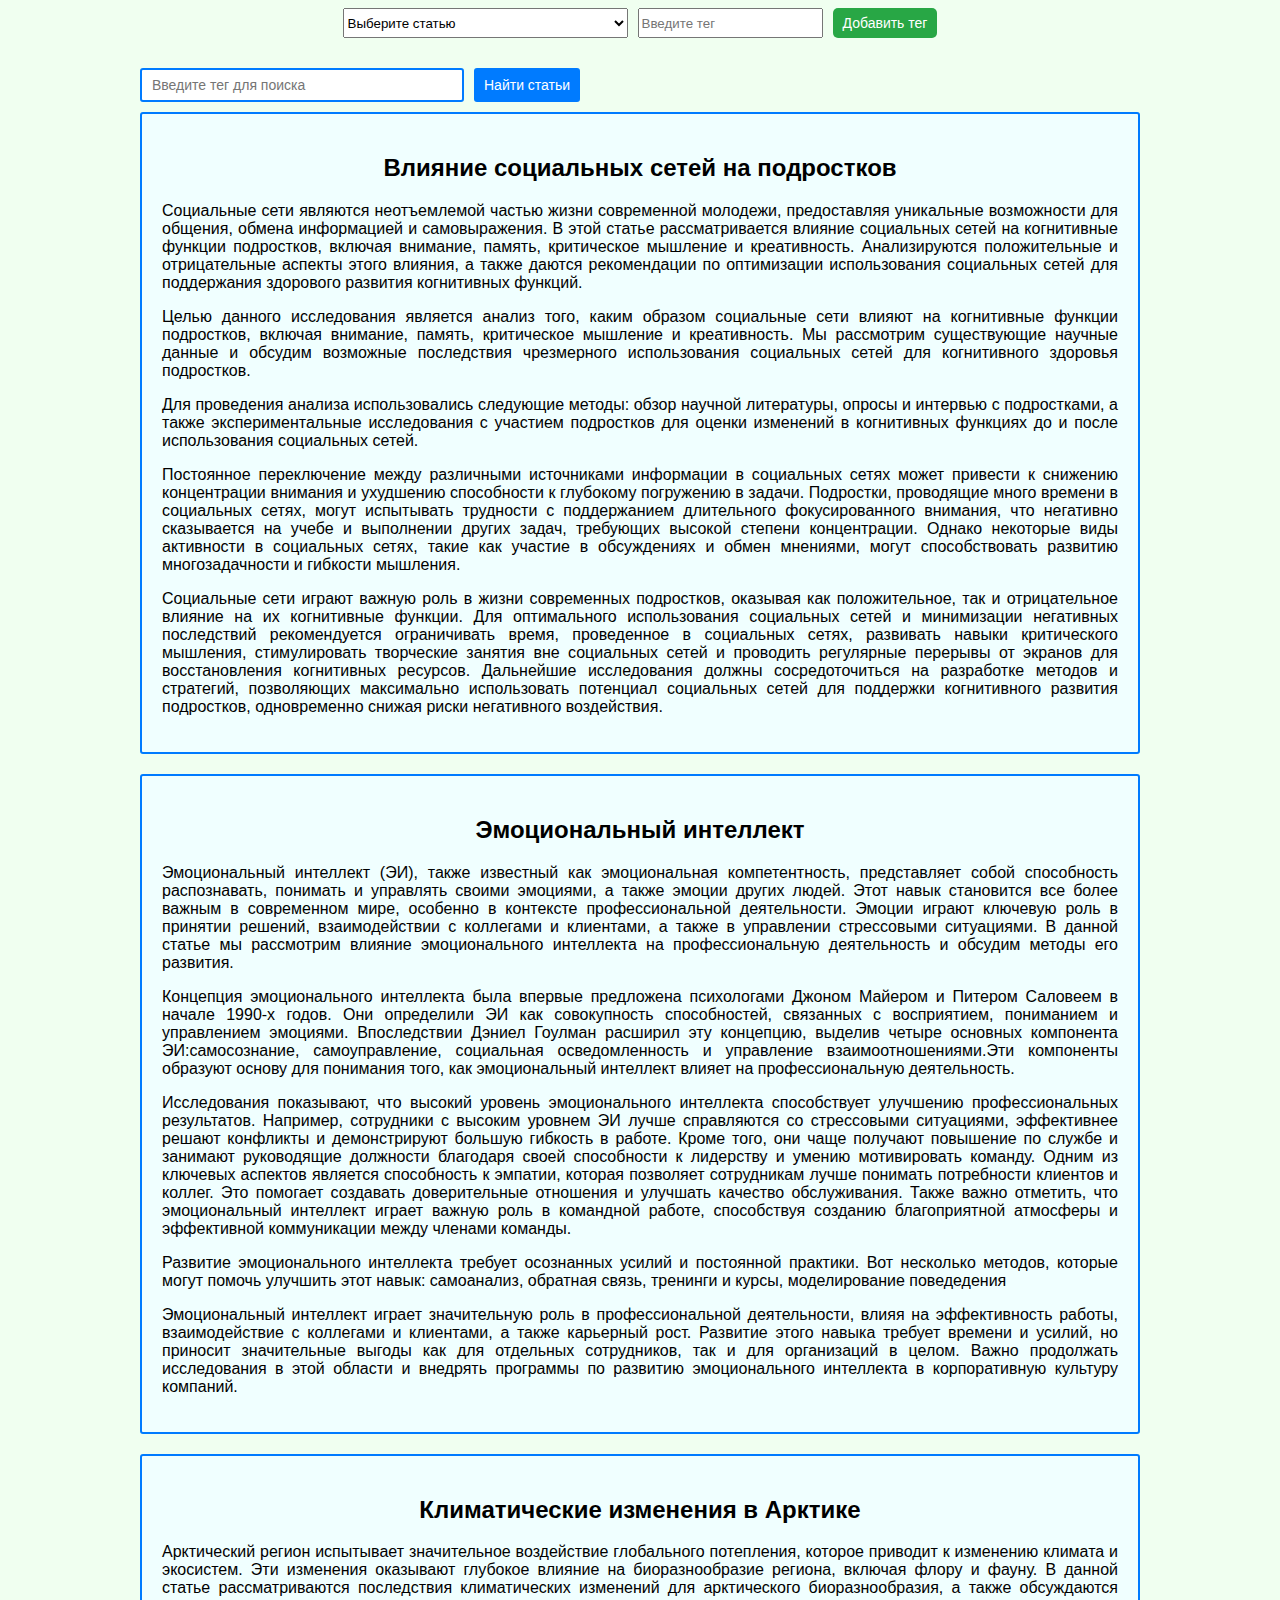
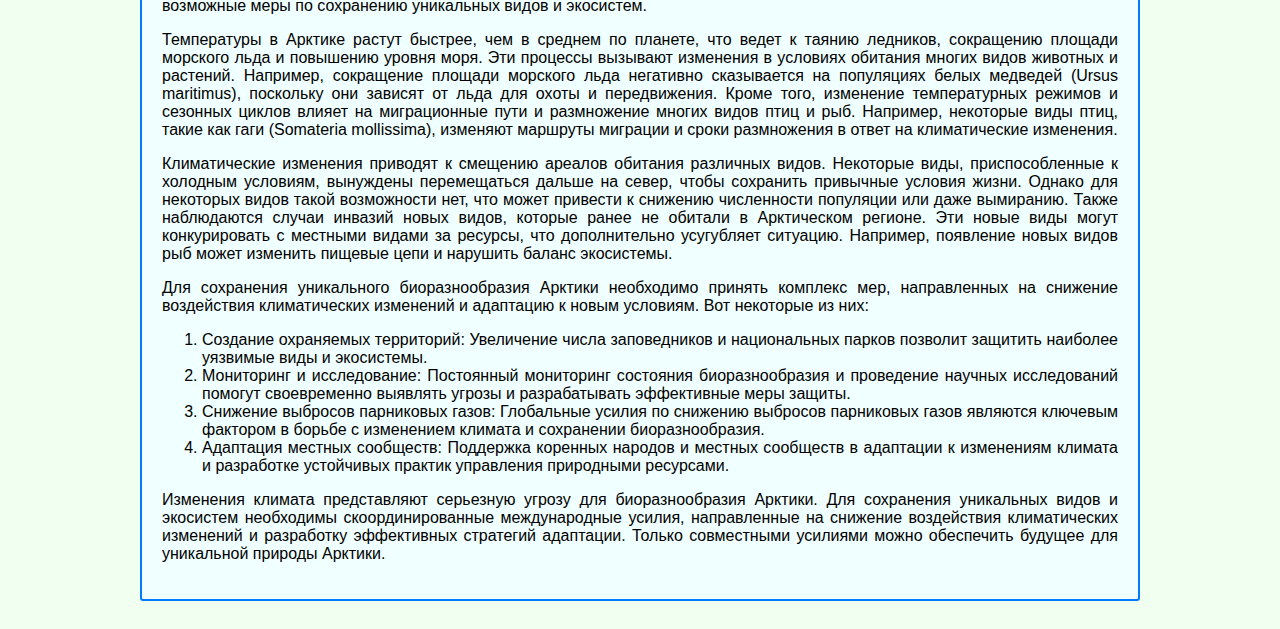
<file: 5_3/index.html>
<!DOCTYPE html>
<html lang="ru">
<head>
    <meta charset="UTF-8">
    <meta name="viewport" content="width=device-width, initial-scale=1.0">
    <title>Система тегов</title>
    <link rel="stylesheet" href="style.css">
    <link rel="icon" href="favicon.ico" type="image/x-icon">
</head>
<body>
    <div class="container">
         <div class="tag-system">
            <select id="articleSelect">
                <option value="">Выберите статью</option>
                <option value="article1">Влияние социальных сетей на подростков</option>
                <option value="article2">Эмоциональный интеллект</option>
                <option value="article3">Климатические изменения в Арктике</option>
            </select>
            <input type="text" id="tagInput" placeholder="Введите тег" />
            <button id="addTagButton">Добавить тег</button>
        </div>
        <div class="tag-search">
        	<input type="text" id="searchTagInput" placeholder="Введите тег для поиска" />
    		<button id="searchTagButton">Найти статьи</button>
	</div>
        <div class="articles">
            <div class="article" id="article1">
                <h2>Влияние социальных сетей на подростков</h2>
                <p>Социальные сети являются неотъемлемой частью жизни современной молодежи, предоставляя уникальные возможности для общения, обмена информацией и самовыражения. В этой статье рассматривается влияние социальных сетей на когнитивные функции подростков, включая внимание, память, критическое мышление и креативность. Анализируются положительные и отрицательные аспекты этого влияния, а также даются рекомендации по оптимизации использования социальных сетей для поддержания здорового развития когнитивных функций.</p>
                <p>Целью данного исследования является анализ того, каким образом социальные сети влияют на когнитивные функции подростков, включая внимание, память, критическое мышление и креативность. Мы рассмотрим существующие научные данные и обсудим возможные последствия чрезмерного использования социальных сетей для когнитивного здоровья подростков.</p>
                <p>Для проведения анализа использовались следующие методы: обзор научной литературы, опросы и интервью с подростками, а также экспериментальные исследования с участием подростков для оценки изменений в когнитивных функциях до и после использования социальных сетей.</p>
                <p>Постоянное переключение между различными источниками информации в социальных сетях может привести к снижению концентрации внимания и ухудшению способности к глубокому погружению в задачи. Подростки, проводящие много времени в социальных сетях, могут испытывать трудности с поддержанием длительного фокусированного внимания, что негативно сказывается на учебе и выполнении других задач, требующих высокой степени концентрации. Однако некоторые виды активности в социальных сетях, такие как участие в обсуждениях и обмен мнениями, могут способствовать развитию многозадачности и гибкости мышления.</p>
                <p>Социальные сети играют важную роль в жизни современных подростков, оказывая как положительное, так и отрицательное влияние на их когнитивные функции. Для оптимального использования социальных сетей и минимизации негативных последствий рекомендуется ограничивать время, проведенное в социальных сетях, развивать навыки критического мышления, стимулировать творческие занятия вне социальных сетей и проводить регулярные перерывы от экранов для восстановления когнитивных ресурсов. Дальнейшие исследования должны сосредоточиться на разработке методов и стратегий, позволяющих максимально использовать потенциал социальных сетей для поддержки когнитивного развития подростков, одновременно снижая риски негативного воздействия.</p>
                <div class="tags"></div>
            </div>

            <div class="article" id="article2">
                <h2>Эмоциональный интеллект</h2>
                <p>Эмоциональный интеллект (ЭИ), также известный как эмоциональная компетентность, представляет собой способность распознавать, понимать и управлять своими эмоциями, а также эмоции других людей. Этот навык становится все более важным в современном мире, особенно в контексте профессиональной деятельности. Эмоции играют ключевую роль в принятии решений, взаимодействии с коллегами и клиентами, а также в управлении стрессовыми ситуациями. В данной статье мы рассмотрим влияние эмоционального интеллекта на профессиональную деятельность и обсудим методы его развития.</p>
                <p>Концепция эмоционального интеллекта была впервые предложена психологами Джоном Майером и Питером Саловеем в начале 1990-х годов. Они определили ЭИ как совокупность способностей, связанных с восприятием, пониманием и управлением эмоциями. Впоследствии Дэниел Гоулман расширил эту концепцию, выделив четыре основных компонента ЭИ:самосознание, самоуправление, социальная осведомленность и управление взаимоотношениями.Эти компоненты образуют основу для понимания того, как эмоциональный интеллект влияет на профессиональную деятельность.</p>
                <p>Исследования показывают, что высокий уровень эмоционального интеллекта способствует улучшению профессиональных результатов. Например, сотрудники с высоким уровнем ЭИ лучше справляются со стрессовыми ситуациями, эффективнее решают конфликты и демонстрируют большую гибкость в работе. Кроме того, они чаще получают повышение по службе и занимают руководящие должности благодаря своей способности к лидерству и умению мотивировать команду. Одним из ключевых аспектов является способность к эмпатии, которая позволяет сотрудникам лучше понимать потребности клиентов и коллег. Это помогает создавать доверительные отношения и улучшать качество обслуживания. Также важно отметить, что эмоциональный интеллект играет важную роль в командной работе, способствуя созданию благоприятной атмосферы и эффективной коммуникации между членами команды.</p>
                <p>Развитие эмоционального интеллекта требует осознанных усилий и постоянной практики. Вот несколько методов, которые могут помочь улучшить этот навык: самоанализ, обратная связь, тренинги и курсы, моделирование поведедения</p>
                <p>Эмоциональный интеллект играет значительную роль в профессиональной деятельности, влияя на эффективность работы, взаимодействие с коллегами и клиентами, а также карьерный рост. Развитие этого навыка требует времени и усилий, но приносит значительные выгоды как для отдельных сотрудников, так и для организаций в целом. Важно продолжать исследования в этой области и внедрять программы по развитию эмоционального интеллекта в корпоративную культуру компаний.</p>
                <div class="tags"></div>
            </div>

            <div class="article" id="article3">
                <h2>Климатические изменения в Арктике</h2>
                <p>Арктический регион испытывает значительное воздействие глобального потепления, которое приводит к изменению климата и экосистем. Эти изменения оказывают глубокое влияние на биоразнообразие региона, включая флору и фауну. В данной статье рассматриваются последствия климатических изменений для арктического биоразнообразия, а также обсуждаются возможные меры по сохранению уникальных видов и экосистем.</p>
                <p>Температуры в Арктике растут быстрее, чем в среднем по планете, что ведет к таянию ледников, сокращению площади морского льда и повышению уровня моря. Эти процессы вызывают изменения в условиях обитания многих видов животных и растений. Например, сокращение площади морского льда негативно сказывается на популяциях белых медведей (Ursus maritimus), поскольку они зависят от льда для охоты и передвижения. Кроме того, изменение температурных режимов и сезонных циклов влияет на миграционные пути и размножение многих видов птиц и рыб. Например, некоторые виды птиц, такие как гаги (Somateria mollissima), изменяют маршруты миграции и сроки размножения в ответ на климатические изменения.</p>
                <p>Климатические изменения приводят к смещению ареалов обитания различных видов. Некоторые виды, приспособленные к холодным условиям, вынуждены перемещаться дальше на север, чтобы сохранить привычные условия жизни. Однако для некоторых видов такой возможности нет, что может привести к снижению численности популяции или даже вымиранию. Также наблюдаются случаи инвазий новых видов, которые ранее не обитали в Арктическом регионе. Эти новые виды могут конкурировать с местными видами за ресурсы, что дополнительно усугубляет ситуацию. Например, появление новых видов рыб может изменить пищевые цепи и нарушить баланс экосистемы.</p>
                <p>Для сохранения уникального биоразнообразия Арктики необходимо принять комплекс мер, направленных на снижение воздействия климатических изменений и адаптацию к новым условиям. Вот некоторые из них:</p>
                <ol>
                	<li>Создание охраняемых территорий: Увеличение числа заповедников и национальных парков позволит защитить наиболее уязвимые виды и экосистемы.</li>
                	<li>Мониторинг и исследование: Постоянный мониторинг состояния биоразнообразия и проведение научных исследований помогут своевременно выявлять угрозы и разрабатывать эффективные меры защиты.</li>
                	<li>Снижение выбросов парниковых газов: Глобальные усилия по снижению выбросов парниковых газов являются ключевым фактором в борьбе с изменением климата и сохранении биоразнообразия.</li>
                        <li>Адаптация местных сообществ: Поддержка коренных народов и местных сообществ в адаптации к изменениям климата и разработке устойчивых практик управления природными ресурсами.</li>
                </ol>
                <p>Изменения климата представляют серьезную угрозу для биоразнообразия Арктики. Для сохранения уникальных видов и экосистем необходимы скоординированные международные усилия, направленные на снижение воздействия климатических изменений и разработку эффективных стратегий адаптации. Только совместными усилиями можно обеспечить будущее для уникальной природы Арктики.</p>

                <div class="tags"></div>
            </div>
        </div>
    </div>

    <script src="script.js"></script>
</body>
</html>
</file>
<file: 5_3/style.css>
body {
  font-family: Arial, sans-serif;
  background-color: #F0FFF0;
  display: flex;
  justify-content: center;
  align-items: center;
}

.container {
  width: 80%;
  max-width: 1000px; 
}

.tag-system {
  margin-bottom: 20px;
  display: flex;
  justify-content: center; 
}

#articleSelect {
  margin-right: 10px;
}

h2 {
  text-align: center;
}

.article {
  background-color: #F0FFFF;
  border: 2px solid #007bff;
  border-radius: 3px;
  padding: 20px;
  margin-bottom: 20px;
  position: relative;
  text-align: justify;
}

.tags {
  margin-top: 10px;
}

.tag {
  display: inline-block;
  background-color: #28a745;
  color: white;
  padding: 5px 10px;
  margin-right: 5px;
  border-radius: 3px;
}

.tag .remove-tag {
  margin-left: 5px;
  cursor: pointer;
  color: white;
}

#addTagButton {
  background-color: #28a745;
  color: white;
  padding: 7px 10px;
  border: none;
  border-radius: 5px;
  cursor: pointer;
  font-size: 14px;
  margin-left: 10px;
}

#addTagButton:hover {
  background-color: #1E7D34;
}

.tag-search {
  margin-top: 30px; 
  display: flex; /* Выстраиваем элементы в строку */
  gap: 10px; /* Расстояние между элементами */
  margin-bottom: 10px;
}

#searchTagInput {
  width: 300px; /* Ширина поля ввода */
  padding: 7px 10px; 
  font-size: 14px; 
  border: 2px solid #007bff; 
  border-radius: 3px; 
}

#searchTagButton {
  background-color: #007bff; 
  color: white; 
  padding: 7px 10px; 
  border: none; 
  border-radius: 3px; 
  font-size: 14px;
  cursor: pointer; 
}

#searchTagButton:hover {
  background-color: #0056b3; 
}
</file>
